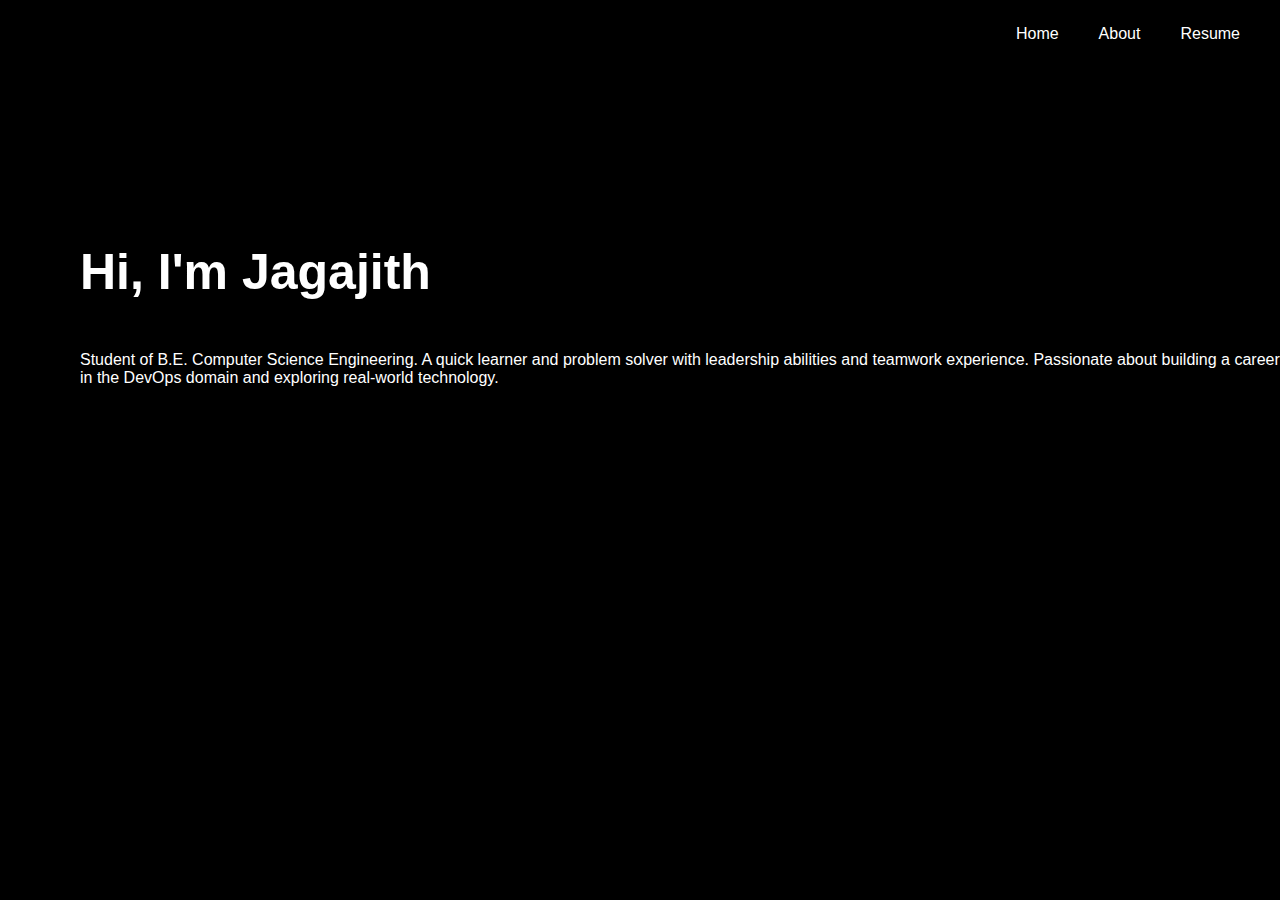
<file: index.html>
<!DOCTYPE html>
<html lang="en">
<head>
    <title>PORTFOLIO</title>
    <link rel="stylesheet" href="portfolio.css">
</head>
<body>
    <header class="nav">
        <nav class="hero">
            <a href="#">Home</a>
            <a href="#" onclick=gotoAbout()>About</a>
            <a href="https://drive.google.com/file/d/1OxgX0641pjPIutwNx43WBe60w2d7vihE/view?usp=drive_link"
            target="_blank"
            rel="noopener noreferrer">
            Resume
            </a>
        </nav>
    </header>
    <section class="tag">
        <h1 class="intro">Hi, I'm Jagajith</h1>
        <p>
            Student of B.E. Computer Science Engineering. A quick learner and problem solver with leadership abilities and teamwork experience.
            Passionate about building a career in the DevOps domain and exploring real-world technology.
        </p>
    </section>
    <script>
        function gotoAbout(){
            window.location.href="about.html"
        }
    </script>
</body>
</html>
</file>
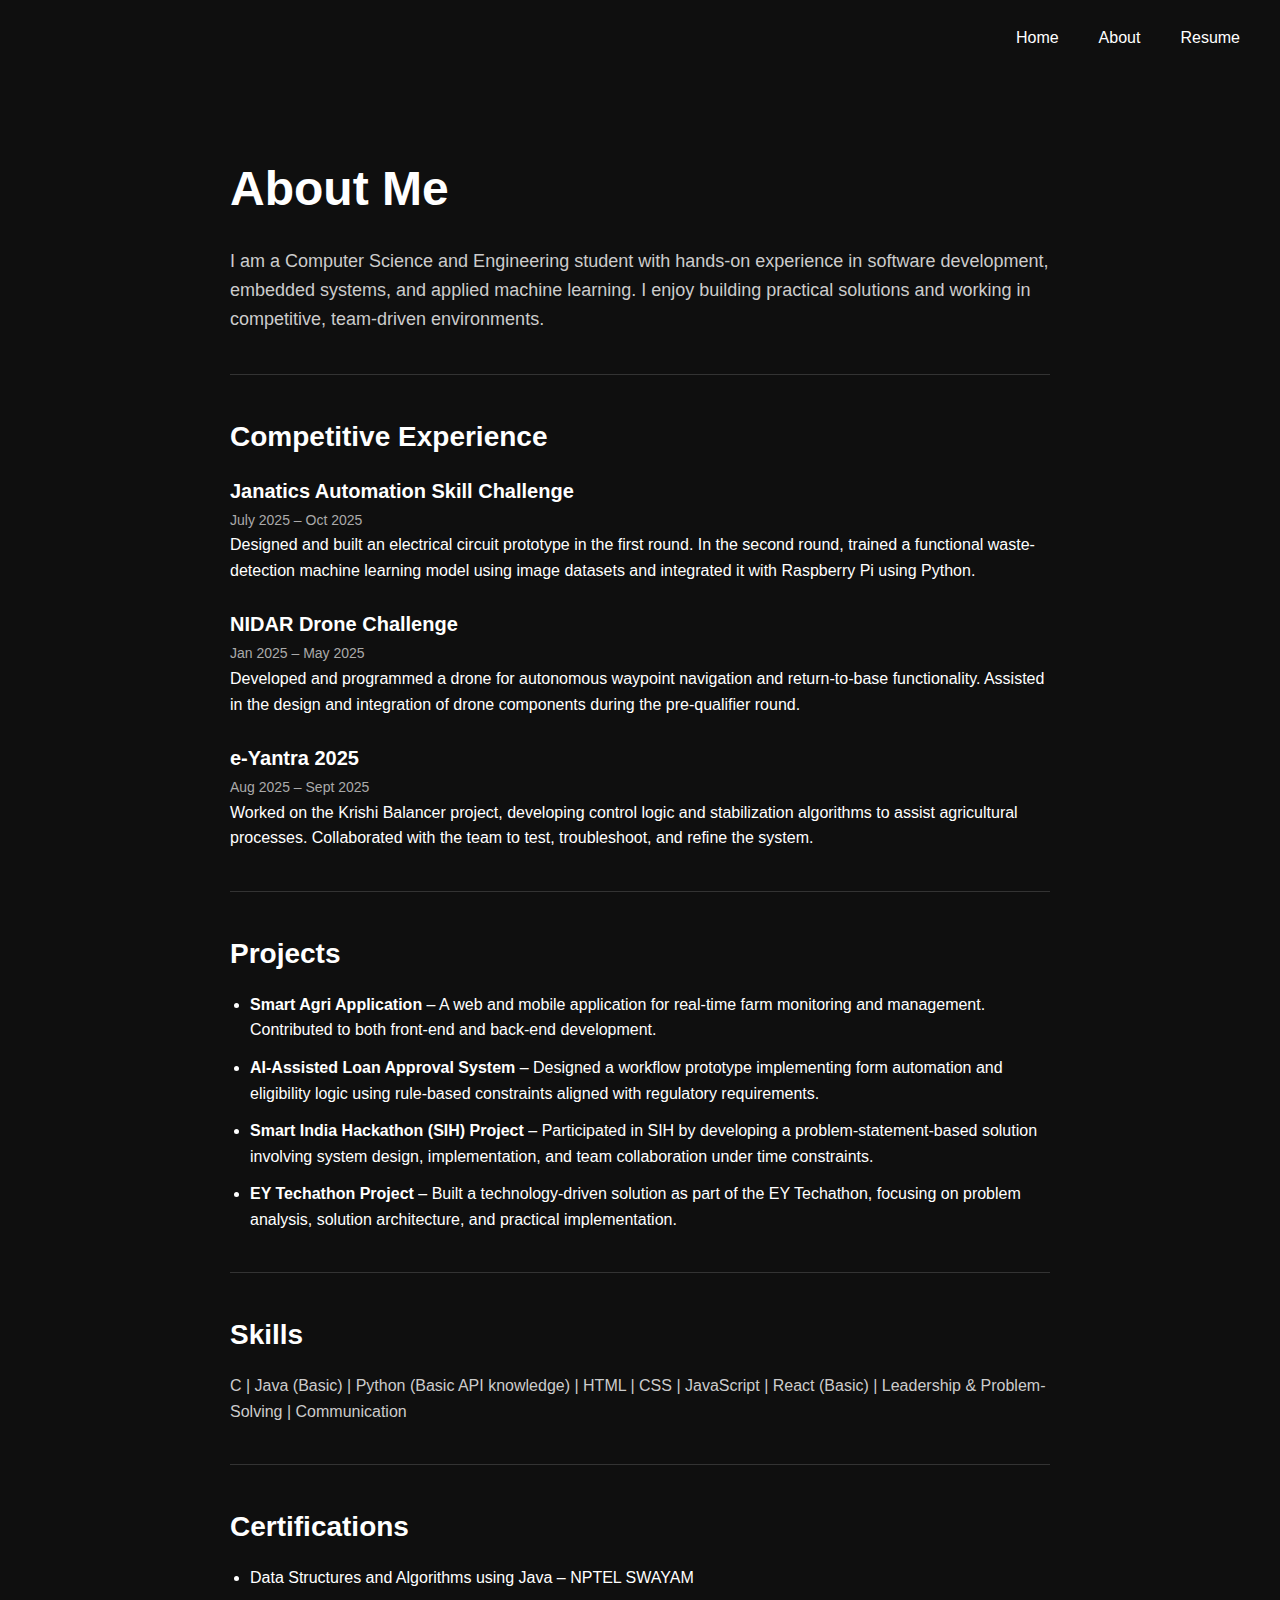
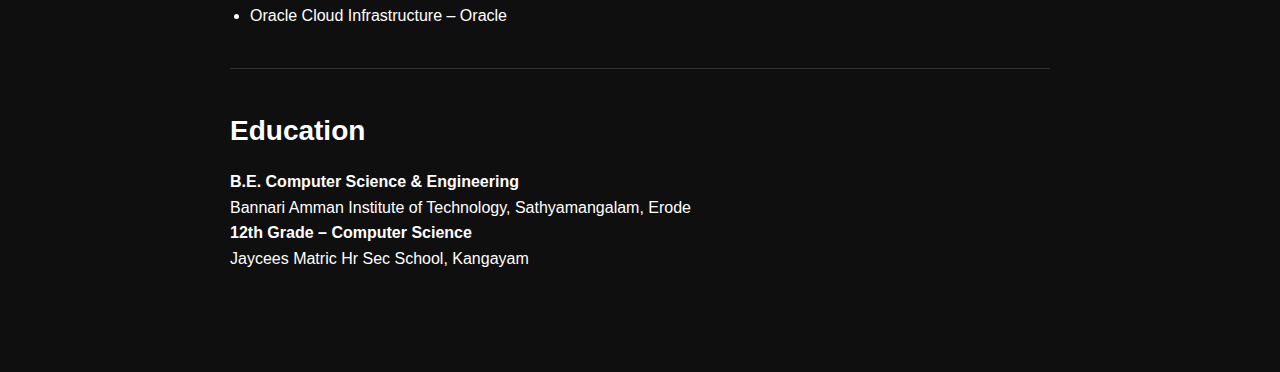
<file: about.html>
<!DOCTYPE html>
<html lang="en">
<head>
  <meta charset="UTF-8">
  <title>About Me</title>
  <link rel="stylesheet" href="about.css">
  
</head>
<body>
 <header class="nav">
        <nav class="hero">
            <a onclick="gotoHome()" href="index.html">Home</a>
            <a href="about.html">About</a>
            <a href="https://drive.google.com/file/d/1OxgX0641pjPIutwNx43WBe60w2d7vihE/view?usp=drive_link"
            target="_blank"
            rel="noopener noreferrer">
            Resume
            </a>
        </nav>
    </header>
  <section class="about-container">

    <h1>About Me</h1>
    <p class="intro">
      I am a Computer Science and Engineering student with hands-on experience
      in software development, embedded systems, and applied machine learning.
      I enjoy building practical solutions and working in competitive,
      team-driven environments.
    </p>

    <hr>

    <h2>Competitive Experience</h2>

    <div class="item">
      <h3>Janatics Automation Skill Challenge</h3>
      <span class="date">July 2025 – Oct 2025</span>
      <p>
        Designed and built an electrical circuit prototype in the first round.
        In the second round, trained a functional waste-detection machine learning
        model using image datasets and integrated it with Raspberry Pi using Python.
      </p>
    </div>

    <div class="item">
      <h3>NIDAR Drone Challenge</h3>
      <span class="date">Jan 2025 – May 2025</span>
      <p>
        Developed and programmed a drone for autonomous waypoint navigation
        and return-to-base functionality. Assisted in the design and integration
        of drone components during the pre-qualifier round.
      </p>
    </div>

    <div class="item">
      <h3>e-Yantra 2025</h3>
      <span class="date">Aug 2025 – Sept 2025</span>
      <p>
        Worked on the Krishi Balancer project, developing control logic and
        stabilization algorithms to assist agricultural processes. Collaborated
        with the team to test, troubleshoot, and refine the system.
      </p>
    </div>

    <hr>

    <h2>Projects</h2>

    <ul>
      <li>
        <strong>Smart Agri Application</strong> – A web and mobile application
        for real-time farm monitoring and management. Contributed to both
        front-end and back-end development.
      </li>

      <li>
        <strong>AI-Assisted Loan Approval System</strong> – Designed a workflow
        prototype implementing form automation and eligibility logic using
        rule-based constraints aligned with regulatory requirements.
      </li>

      <li>
        <strong>Smart India Hackathon (SIH) Project</strong> – Participated in
        SIH by developing a problem-statement-based solution involving system
        design, implementation, and team collaboration under time constraints.
      </li>

      <li>
        <strong>EY Techathon Project</strong> – Built a technology-driven solution
        as part of the EY Techathon, focusing on problem analysis, solution
        architecture, and practical implementation.
      </li>
    </ul>

    <hr>

    <h2>Skills</h2>
    <p class="skills">
      C | Java (Basic) | Python (Basic API knowledge) | HTML | CSS | JavaScript |
      React (Basic) | Leadership & Problem-Solving | Communication
    </p>

    <hr>

    <h2>Certifications</h2>
    <ul>
      <li>Data Structures and Algorithms using Java – NPTEL SWAYAM</li>
      <li>Oracle Cloud Infrastructure – Oracle</li>
    </ul>

    <hr>

    <h2>Education</h2>
    <p>
      <strong>B.E. Computer Science & Engineering</strong><br>
      Bannari Amman Institute of Technology, Sathyamangalam, Erode
    </p>

    <p>
      <strong>12th Grade – Computer Science</strong><br>
      Jaycees Matric Hr Sec School, Kangayam
    </p>

  </section>
  <script>
    function gotoHome(){
    window.location.href="index.html"
    }
  </script>
</body>
</html>
</file>
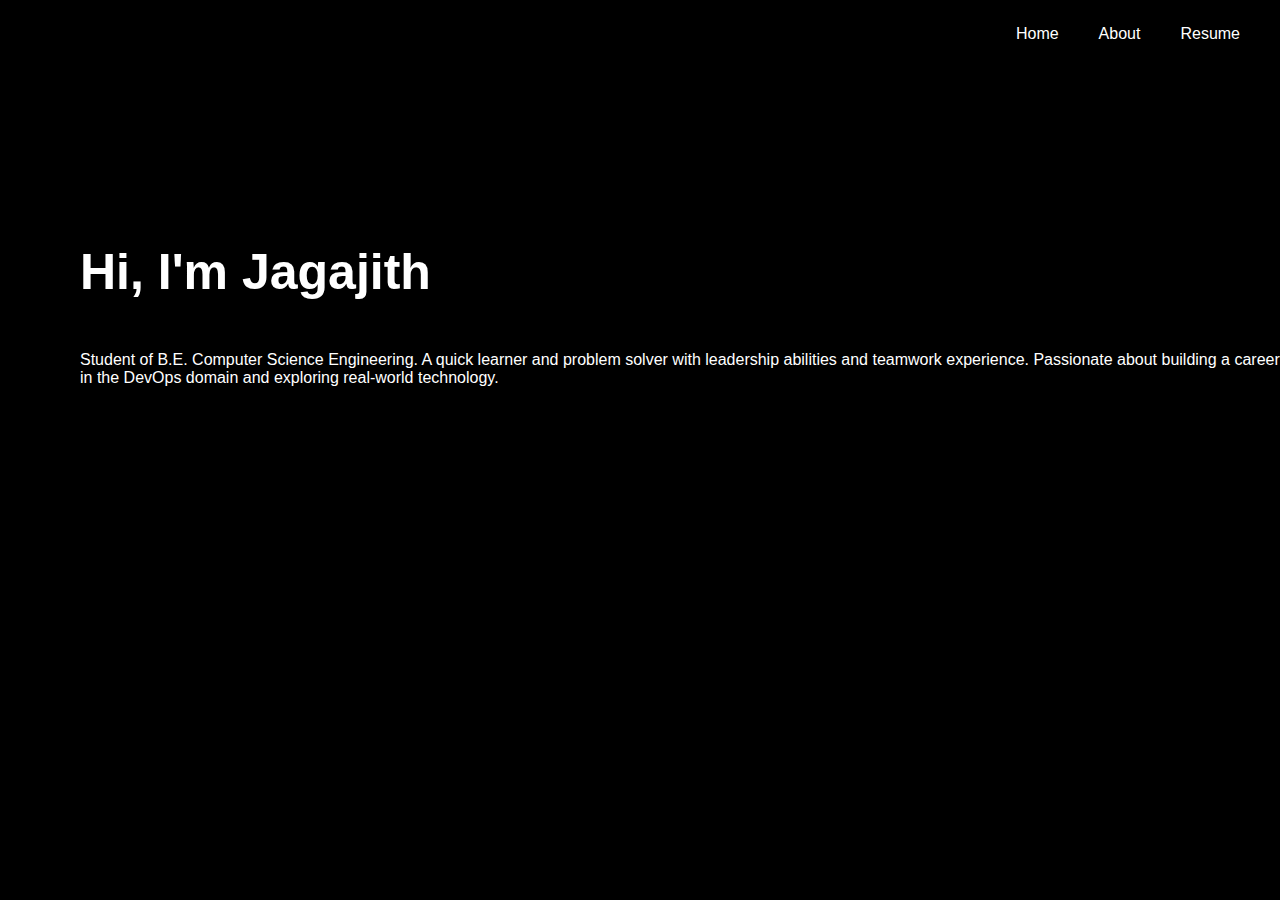
<file: portfolio.html>
<!DOCTYPE html>
<html lang="en">
<head>
    <title>PORTFOLIO</title>
    <link rel="stylesheet" href="portfolio.css">
</head>
<body>
    <header class="nav">
        <nav class="hero">
            <a href="#">Home</a>
            <a href="#" onclick=gotoAbout()>About</a>
            <a href="https://drive.google.com/file/d/1OxgX0641pjPIutwNx43WBe60w2d7vihE/view?usp=drive_link"
            target="_blank"
            rel="noopener noreferrer">
            Resume
            </a>
        </nav>
    </header>
    <section class="tag">
        <h1 class="intro">Hi, I'm Jagajith</h1>
        <p>
            Student of B.E. Computer Science Engineering. A quick learner and problem solver with leadership abilities and teamwork experience.
            Passionate about building a career in the DevOps domain and exploring real-world technology.
        </p>
    </section>
    <script>
        function gotoAbout(){
            window.location.href="about.html"
        }
    </script>
</body>
</html>
</file>
<file: portfolio.css>
*{
    margin: 0;
    padding: 0;
    color: white;
    font-family: Verdana, Geneva, Tahoma, sans-serif;
}
body{
    background-color: black;
}
.hero{
    display:flex ;
    align-items: center;
    justify-content: flex-end;
}
.nav a{
    text-decoration: none;
    margin-right: 40px;
    margin-top: 25px;
    cursor: pointer;
}
.nav a:hover{
    font-size:20px;
    transition: 0.2s;
}
.tag{
    margin-left: 80px;
    margin-top: 200px;
}
.intro{
    margin-bottom:50px ;
    font-size: 50px;
}
</file>
<file: about.css>
* {
  margin: 0;
  padding: 0;
  box-sizing: border-box;
  color: #ffffff;
}

body {
  background-color: #0f0f0f;
  color: #ffffff;
  font-family: Arial, Helvetica, sans-serif;
  line-height: 1.6;
}

.about-container {
  max-width: 900px;
  margin: 60px auto;
  padding: 40px;
}

h1 {
  font-size: 48px;
  margin-bottom: 20px;
}

.intro {
  font-size: 18px;
  color: #cccccc;
}

h2 {
  margin-top: 40px;
  margin-bottom: 15px;
  font-size: 28px;
}

.item {
  margin-bottom: 25px;
}

.item h3 {
  font-size: 20px;
}

.date {
  font-size: 14px;
  color: #aaaaaa;
}

ul {
  margin-left: 20px;
}

li {
  margin-bottom: 12px;
}

.skills {
  color: #cccccc;
}

hr {
  border: none;
  border-top: 1px solid #333;
  margin: 40px 0;
}
.hero{
    display:flex ;
    align-items: center;
    justify-content: flex-end;
}
.nav a{
    text-decoration: none;
    margin-right: 40px;
    margin-top: 25px;
    cursor: pointer;
}
.nav a:hover{
    font-size:20px;
    transition: 0.2s;
}
</file>
